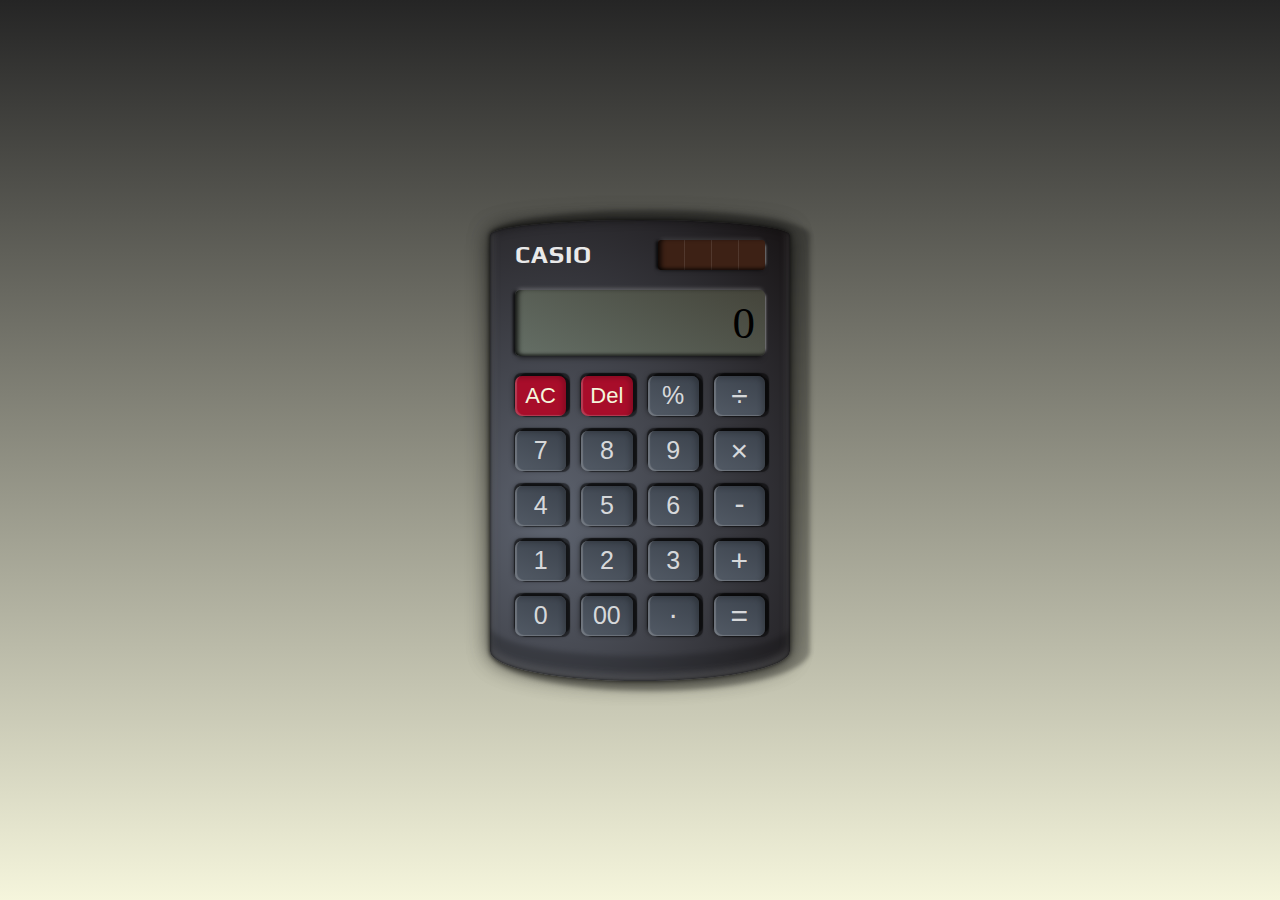
<file: CASIO CALCULATOR/index.html>
<!DOCTYPE html>
<html lang="en">
<head>
    <meta charset="UTF-8">
    <meta name="viewport" content="width=device-width, initial-scale=1.0">
    <title>Document</title>
    <link rel="stylesheet" href="style.css">
    <link href='https://fonts.googleapis.com/css?family=Russo+One|Play' rel='stylesheet' type='text/css'>
</head>
<body>
    
    <div class="calculator">
        <div class="cal_top">
            <div class="cal_heading">
                <h1 class="cal_title">CASIO</h1>
            </div>

            <div class="cal_sub-container">
                <div class="cal_sub-battery"></div>
            </div>
        </div>

        <div class="cal_screen_container">
            <input type="text" class="cal_screen" placeholder="0">
        </div>

        <div class="cal_keyboard">
            <button class="button clear allClear">AC</button>
            <button class="button clear delete">Del</button>
            <button class="button percent">%</button>
            <button class="button operatorBtn">&divide;</button>

            <button class="button num">7</button>
            <button class="button num">8</button>
            <button class="button num">9</button>
            <button class="button operatorBtn">&times;</button>

            <button class="button num">4</button>
            <button class="button num">5</button>
            <button class="button num">6</button>
            <button class="button operatorBtn minus">-</button>

            <button class="button num">1</button>
            <button class="button num">2</button>
            <button class="button num">3</button>
            <button class="button operatorBtn">+</button>

            <button class="button num">0</button>
            <button class="button num">00</button>
            <button class="button num dot">.</button>
            <button class="button equalBtn">=</button>
        </div>
    </div>

    <script src="./script.js"></script>
</body>
</html>
</file>
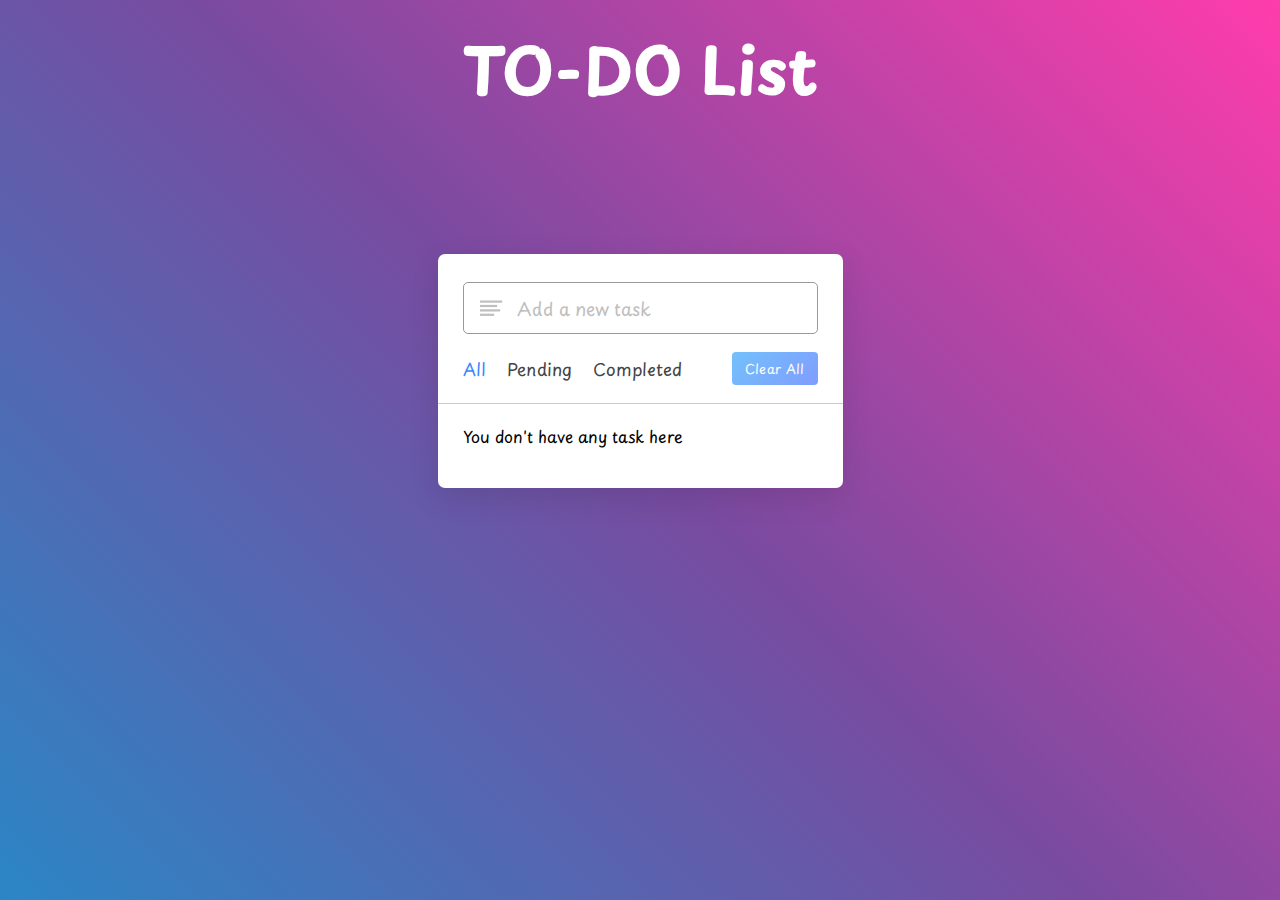
<file: Todo List/index.html>
<!DOCTYPE html>
<!-- Coding By CodingNepal - youtube.com/codingnepal -->
<html lang="en" dir="ltr">
  <head>
    <meta charset="utf-8">  
    <title>Todo List App in JavaScript | CodingNepal</title>
    <link rel="stylesheet" href="style.css">
    <meta name="viewport" content="width=device-width, initial-scale=1.0">
    <!-- Iconscout Link For Icons -->
    <link rel="stylesheet" href="https://unicons.iconscout.com/release/v4.0.0/css/line.css">
  </head>
  <body>

    <header>
      <nav class="navbar">
        <div class="heading">
          <h1>TO-DO List</h1>
        </div>
      </nav>
    </header>



    <div class="wrapper">
      <div class="task-input">
        <img src="bars-icon.svg" alt="icon">
        <input type="text" placeholder="Add a new task">
      </div>
      <div class="controls">
        <div class="filters">
          <span class="active" id="all">All</span>
          <span id="pending">Pending</span>
          <span id="completed">Completed</span>
        </div>
        <button class="clear-btn">Clear All</button>
      </div>
      <ul class="task-box"></ul>
    </div>

    <script src="script.js"></script>

  </body>
</html>
</file>
<file: CASIO CALCULATOR/style.css>
*{
    margin: 0;
    padding: 0;
    box-sizing: border-box;
}

body{
    display: flex;
    justify-content: center;
    align-items: center;
    height: 100vh;
    background-image: linear-gradient(to top, beige 0%, #252525 100%);
    background-attachment: fixed;
}

.calculator{
    width: 300px;
    min-width: 300px;
    box-sizing: border-box;
    padding: 20px 25px 45px;
    background: radial-gradient(ellipse farthest-corner at 20% 65%, #5e6470, #161213);
    border-top-left-radius: 100% 30px;
    border-top-right-radius: 100% 30px;
    border-bottom-left-radius: 100% 60px;
    border-bottom-right-radius: 100% 60px;
    box-shadow: 0 0 5px 0 rgba(0, 0, 0, .7),
                0 0 20px 0 rgba(0, 0, 0, 0.5),
                0 0 25px 0 rgba(0, 0, 0, 0.3),
                10px 0 4px 10px rgba(0, 0, 0, 0.3),
                inset 0 0 3px 0 rgba(0, 0, 0, 0.7),
                inset 0 0 10px 0 rgba(0, 0, 0, 0.5),
                inset 0 -25px 5px 0 rgba(0, 0, 0, 0.2),
                inset 0 -5px 10px 0 rgba(255, 255, 255, 0.3);
    user-select: none; 
    /* isse text selection on the screen will be off */
}

.calculator .cal_top{
    display: flex;
    justify-content: space-between;
    align-items: center;
}

.cal_heading .cal_title{
    font-size: 25px;
    font-family: 'Play', 'Russo One', sans-serif;
    color: #eaeaea;
    letter-spacing: 1px;
    margin: 0;
}

.cal_sub-container .cal_sub-battery{
    width: 107px;
    height: 30px;
    border-radius: 3px;
    background-color: #3d2115;
    background-image: repeating-linear-gradient(to right, transparent, transparent 26px, rgba(255, 255, 255, 0.1) 26px,rgba(255, 255, 255, 0.1) 27px);

    box-shadow: 0 -3px 5px -3px rgba(255, 255, 255, 0.2),
                5px 0 3px -5px rgba(255, 255, 255, 0.8),
                0 2px 5px -2px rgba(0, 0, 0, 0.5),
                -3px 0 3px -1px rgba(0, 0, 0, 0.8),
                inset 0 -5px 3px -3px rgba(0, 0, 0, 0.5),
                inset 5px 0 5px -2px rgba(0, 0, 0, 0.8);
}

.calculator .cal_screen_container{
    margin: 20px 0;
}

.cal_screen_container .cal_screen{
    width: 100%;
    height: 66px;
    display: block;
    border: 0;
    text-align: right;
    font-size: 45px;
    padding: 10px;
    border-radius: 5px;
    color: #000;
    text-overflow: ellipsis;
    font-family: 'digital-7';
    background-image: linear-gradient(-155deg, #44443a 0%, #656f66 100%);
    box-shadow: 0 -4px 4px -3px rgba(255, 255, 255, 0.3),
                5px 0 3px -5px rgba(255, 255, 255, 0.8),
                0 5px 5px -3px rgba(0, 0, 0, 0.5),
                -3px 0 3px -1px rgba(0, 0, 0, 0.8),
                inset 0 -5px 3px -3px rgba(0, 0, 0, 0.5),
                inset 5px 0 5px -2px rgba(0, 0, 0, 0.8);
}

.cal_screen_container .cal_screen::placeholder{
    color: #000;
}

.calculator .cal_keyboard{
    display: grid;
    grid-template-columns: repeat(4, 1fr);
    grid-auto-rows: 40px;
    gap: 15px;
}

.cal_keyboard .button{
    font-size: 30px;
    padding: 0;
    border-radius: 7px;
    border: none;
    outline: none;
    display: flex;
    justify-content: center;
    align-items: center;
    cursor: pointer;
    background: linear-gradient(25deg, #525a65, #3b424c);
    color: rgba(255, 255, 255, 0.8);
    box-shadow: inset 2px -1px 1px 0 rgba(255, 255, 255, 0.2),
                inset -3px 2px 5px 0 rgba(0, 0, 0, 0.2),
                4px 1px 1px 0 rgba(0, 0, 0, 0.5),
                -1px -3px 1px 0 rgba(0, 0, 0, 0.5),
                4px -3px 1px 0 rgba(0, 0, 0, 0.5),
                -1px -1px 5px 0 rgba(0, 0, 0, 0.5);
}

.cal_keyboard .button:active{
    box-shadow: inset 2px -1px 1px 0 rgba(255, 255, 255, 0.2),
                inset -3px 2px 5px 0 rgba(0, 0, 0, 0.2),
                3px 1px 1px 0 rgba(0, 0, 0, 0.5),
                -1px -1px 1px 0 rgba(0, 0, 0, 0.5),
                3px -1px 1px 0 rgba(0, 0, 9, 0.5),
                -1px -1px 5px 0 rgba(0, 0, 0, 0.5),
                4px 0 1px 0 rgba(255, 255, 255, 0.3);
    transform: translate(1px, -1px);
}

.cal_keyboard .button.num{
    font-size: 25px;
}

.cal_keyboard .clear{
    font-size: 22px;
    background: #A80D2A;
    color: beige;
    font-family: sans-serif;
}

.cal_keyboard .button.percent{
    font-size: 25px;
}
.cal_keyboard .button.minus{
    padding-bottom: 3px;
}

.cal_keyboard .button.dot{
    font-size: 30px;
    padding-bottom: 15px;
}
</file>
<file: Todo List/style.css>
/* Import Google Font - Poppins */
@import url('https://fonts.googleapis.com/css2?family=Poppins:wght@400;500;600;700&display=swap');
@import url('https://fonts.googleapis.com/css2?family=Playpen+Sans:wght@600&display=swap');
*{
  margin: 0;
  padding: 0;
  box-sizing: border-box;
  /* font-family: 'Poppins', sans-serif; */
  font-family: 'Playpen Sans', cursive;
}


.navbar{
  display: flex;
  justify-content: center;
  align-items: center;
}

.navbar .heading{
  margin-top: 20px;
  font-size: 32px;
  color: white;
}
body{
  width: 100%;
  height: 100vh;
  overflow: hidden;
  /* background: linear-gradient(135deg, #4AB1FF, #2D5CFE); */
  background-color: #FF3CAC;
  background-image: linear-gradient(225deg, #FF3CAC 0%, #784BA0 50%, #2B86C5 100%);
}
::selection{
  color: #fff;
  background: #3C87FF;
}
.wrapper{
  max-width: 405px;
  padding: 28px 0 30px;
  margin: 137px auto;
  background: #fff;
  border-radius: 7px;
  box-shadow: 0 10px 30px rgba(0,0,0,0.1);
}
.task-input{
  height: 52px;
  padding: 0 25px;
  position: relative;
}
.task-input img{
  top: 50%;
  position: absolute;
  transform: translate(17px, -50%);
}
.task-input input{
  height: 100%;
  width: 100%;
  outline: none;
  font-size: 18px;
  border-radius: 5px;
  padding: 0 20px 0 53px;
  border: 1px solid #999;
}
.task-input input:focus,
.task-input input.active{
  padding-left: 52px;
  border: 2px solid #3C87FF;
}
.task-input input::placeholder{
  color: #bfbfbf;
}
.controls, li{
  display: flex;
  align-items: center;
  justify-content: space-between;
}
.controls{
  padding: 18px 25px;
  border-bottom: 1px solid #ccc;
}
.filters span{
  margin: 0 8px;
  font-size: 17px;
  color: #444444;
  cursor: pointer;
}
.filters span:first-child{
  margin-left: 0;
}
.filters span.active{
  color: #3C87FF;
}
.controls .clear-btn{
  border: none;
  opacity: 0.6;
  outline: none;
  color: #fff;
  cursor: pointer;
  font-size: 13px;
  padding: 7px 13px;
  border-radius: 4px;
  letter-spacing: 0.3px;
  pointer-events: none;
  transition: transform 0.25s ease;
  background: linear-gradient(135deg, #1798fb 0%, #2D5CFE 100%);
}
.clear-btn.active{
  opacity: 0.9;
  pointer-events: auto;
}
.clear-btn:active{
  transform: scale(0.93);
}
.task-box{
  margin-top: 20px;
  margin-right: 5px;
  padding: 0 20px 10px 25px;
}
.task-box.overflow{
  overflow-y: auto;
  max-height: 300px;
}
.task-box::-webkit-scrollbar{
  width: 5px;
}
.task-box::-webkit-scrollbar-track{
  background: #f1f1f1;
  border-radius: 25px;
}
.task-box::-webkit-scrollbar-thumb{
  background: #e6e6e6;
  border-radius: 25px;
}
.task-box .task{
  list-style: none;
  font-size: 17px;
  margin-bottom: 18px;
  padding-bottom: 16px;
  align-items: flex-start;
  border-bottom: 1px solid #ccc;
}
.task-box .task:last-child{
  margin-bottom: 0;
  border-bottom: 0;
  padding-bottom: 0;
}
.task-box .task label{
  display: flex;
  align-items: flex-start;
}
.task label input{
  margin-top: 7px;
  accent-color: #3C87FF;
}
.task label p{
  user-select: none;
  margin-left: 12px;
  word-wrap: break-word;
}
.task label p.checked{
  text-decoration: line-through;
}
.task-box .settings{
  position: relative;
}
.settings :where(i, li){
  cursor: pointer;
}
.settings .task-menu{
  z-index: 10;
  right: -5px;
  bottom: -65px;
  padding: 5px 0;
  background: #fff;
  position: absolute;
  border-radius: 4px;
  transform: scale(0);
  transform-origin: top right;
  box-shadow: 0 0 6px rgba(0,0,0,0.15);
  transition: transform 0.2s ease;
}
.task-box .task:last-child .task-menu{
  bottom: 0;
  transform-origin: bottom right;
}
.task-box .task:first-child .task-menu{
  bottom: -65px;
  transform-origin: top right;
}
.task-menu.show{
  transform: scale(1);
}
.task-menu li{
  height: 25px;
  font-size: 16px;
  margin-bottom: 2px;
  padding: 17px 15px;
  cursor: pointer;
  justify-content: flex-start;
}
.task-menu li:last-child{
  margin-bottom: 0;
}
.settings li:hover{
  background: #f5f5f5;
}
.settings li i{
  padding-right: 8px;
}

@media (max-width: 400px) {
  body{
    padding: 0 10px;
  }
  .wrapper {
    padding: 20px 0;
  }
  .filters span{
    margin: 0 5px;
  }
  .task-input{
    padding: 0 20px;
  }
  .controls{
    padding: 18px 20px;
  }
  .task-box{
    margin-top: 20px;
    margin-right: 5px;
    padding: 0 15px 10px 20px;
  }
  .task label input{
    margin-top: 4px;
  }
}
</file>
